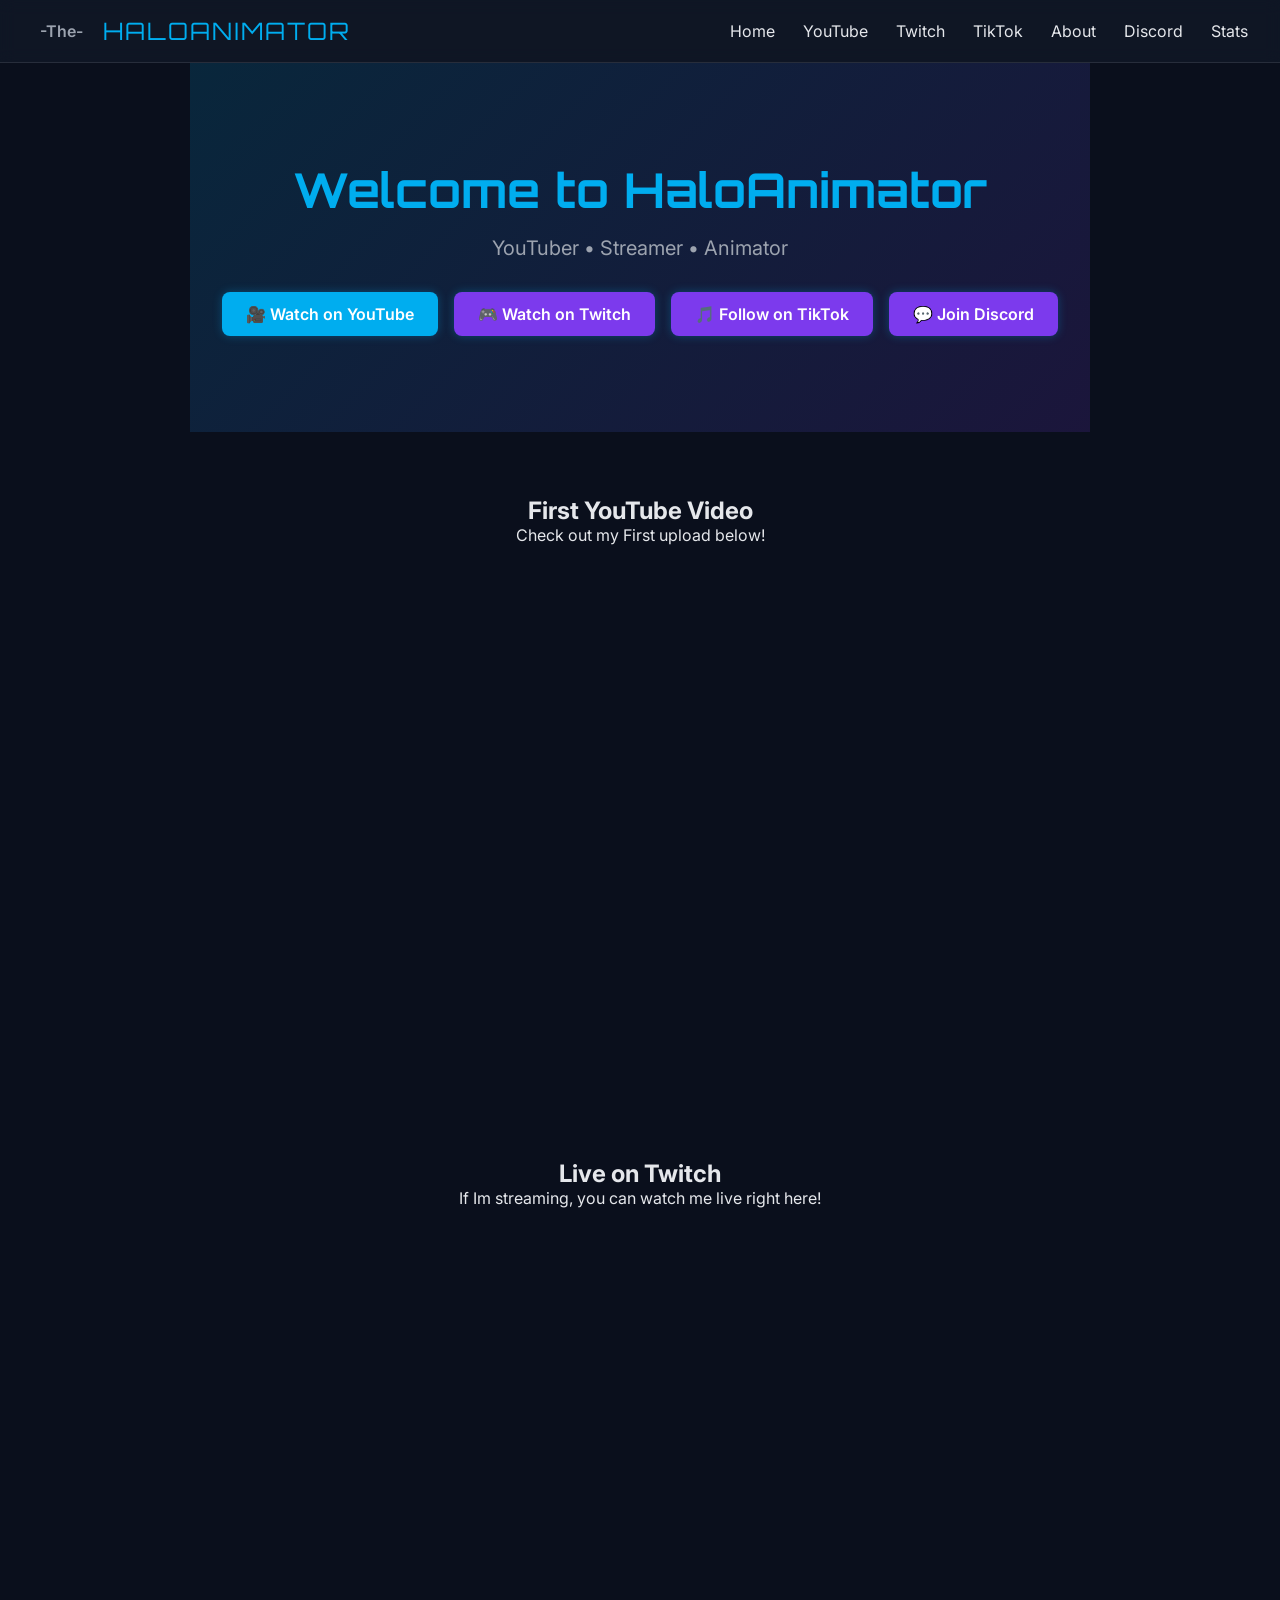
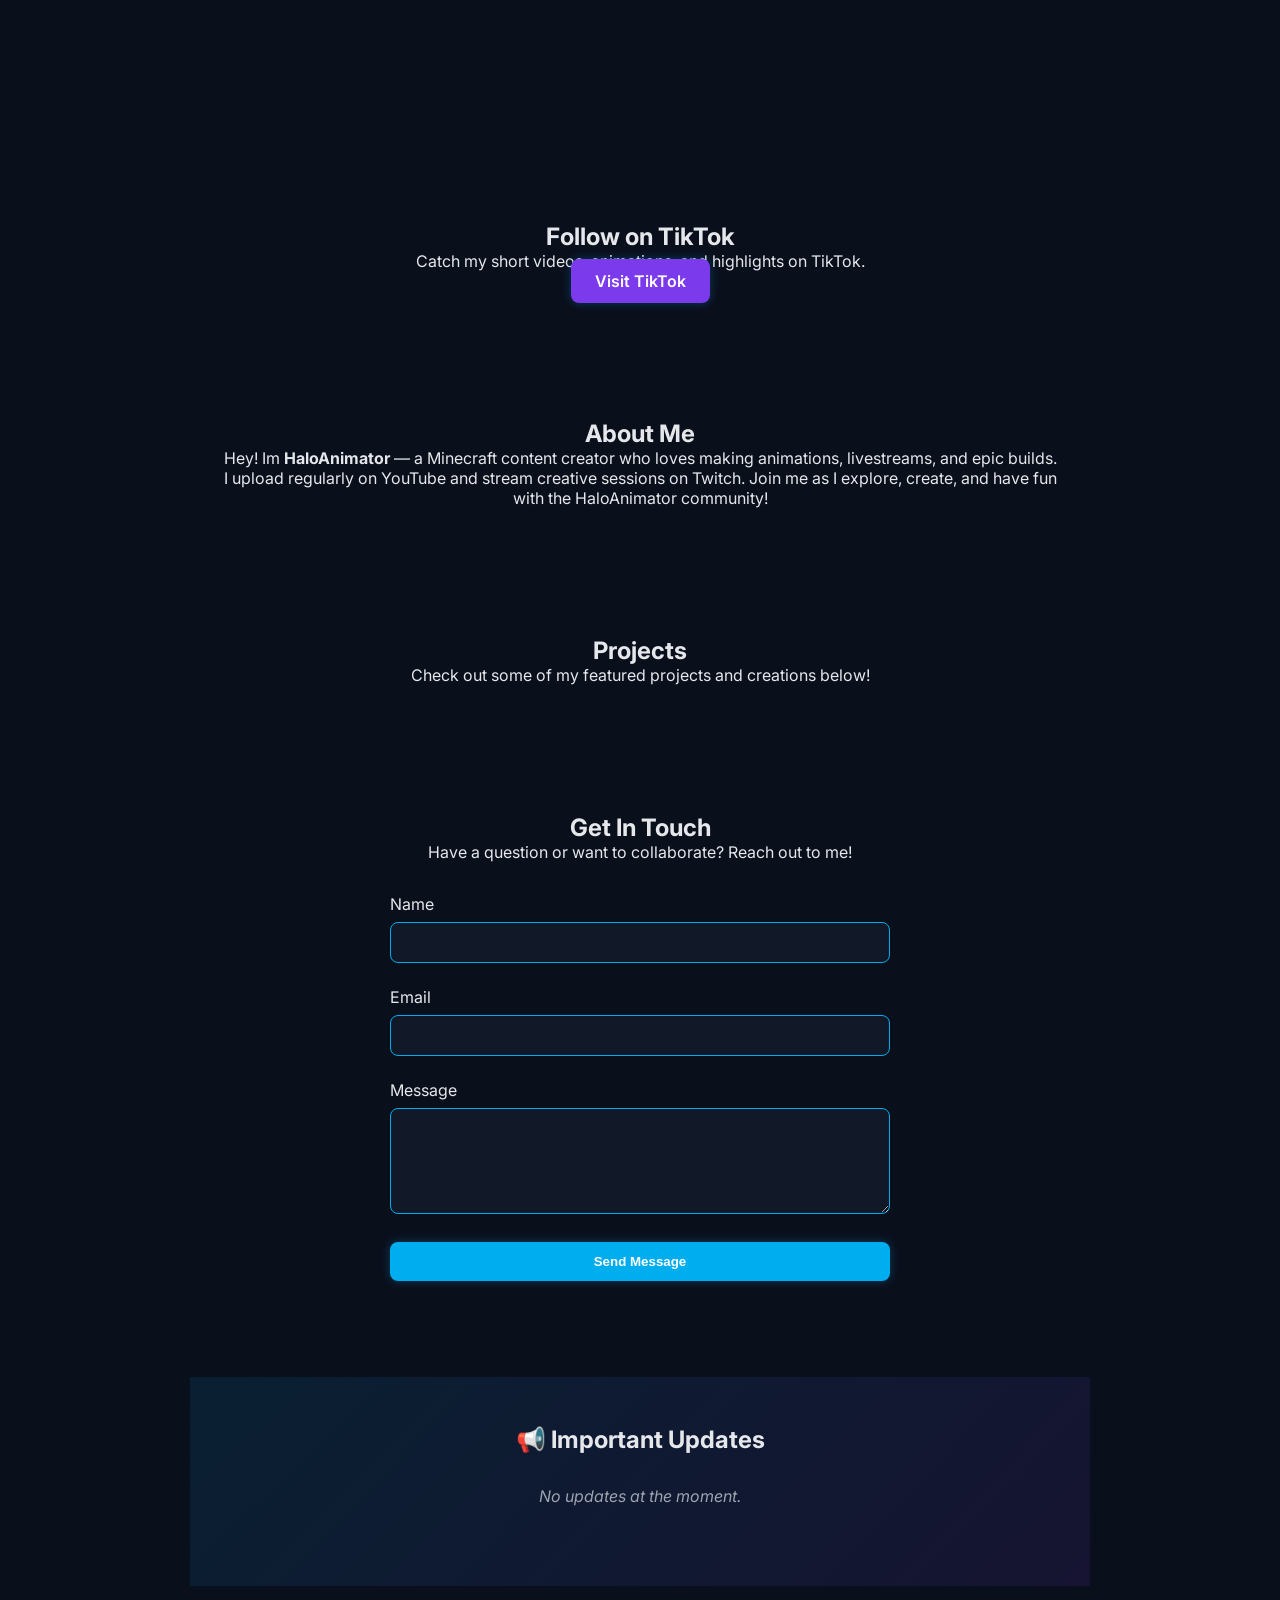
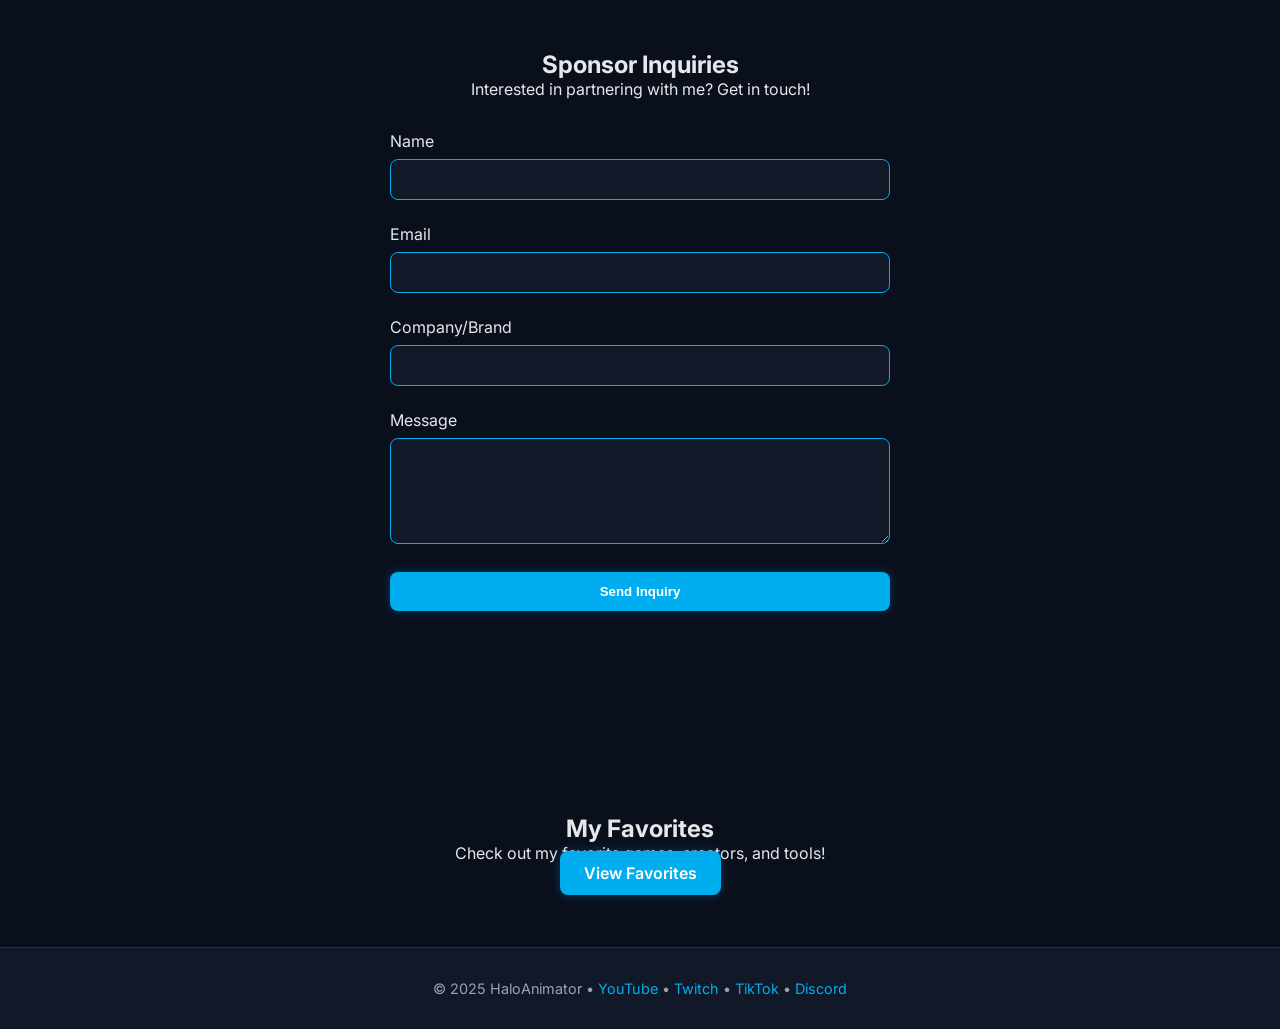
<file: index.html>
<!DOCTYPE html>
<html lang="en">
<head>
  <meta charset="UTF-8" />
  <meta name="viewport" content="width=device-width, initial-scale=1.0" />
  <title>HaloAnimator | YouTuber & Streamer</title>
  <link rel="stylesheet" href="css/style.css">
</head>

<body>
  <header>
    <div class="left-group">
      <a href="admin_login.html" class="admin-link">-The-</a>
      <div class="logo">HaloAnimator</div>
    </div>
    <nav>
      <a href="#home">Home</a>
      <a href="#youtube">YouTube</a>
      <a href="#twitch">Twitch</a>
      <a href="#tiktok">TikTok</a>
      <a href="#about">About</a>
      <a href="#contact">Discord</a>
      <a href="stats.html">Stats</a>
    </nav>
  </header>

  <main>
    <section id="home" class="hero">
    <h1>Welcome to HaloAnimator</h1>
    <p>YouTuber • Streamer • Animator</p>
    <div class="buttons">
      <a href="https://www.youtube.com/@HalloAnimator" target="_blank" class="btn btn-primary">🎥 Watch on YouTube</a>
      <a href="https://www.twitch.tv/haloanimatoryt" target="_blank" class="btn btn-secondary">🎮 Watch on Twitch</a>
      <a href="https://www.tiktok.com/@haloanimator" target="_blank" class="btn btn-secondary">🎵 Follow on TikTok</a>
      <a href="https://discord.gg/bjzzyJUhgv" target="_blank" class="btn btn-secondary">💬 Join Discord</a>
    </div>
  </section>

  <section id="youtube">
    <h2>First YouTube Video</h2>
    <p>Check out my First upload below!</p>
    <iframe src="https://www.youtube.com/watch?v=JEl3f1_FmaY"></iframe>
  </section>

  <section id="twitch">
    <h2>Live on Twitch</h2>
    <p>If Im streaming, you can watch me live right here!</p>
    <iframe src="https://player.twitch.tv/?channel=haloanimatoryt&parent=example.com" allowfullscreen></iframe>
  </section>

  <section id="tiktok">
    <h2>Follow on TikTok</h2>
    <p>Catch my short videos, animations, and highlights on TikTok.</p>
    <a href="https://www.tiktok.com/@haloanimator" target="_blank" class="btn btn-secondary">Visit TikTok</a>
  </section>

  <section id="about">
    <h2>About Me</h2>
    <p>Hey! Im <strong>HaloAnimator</strong> — a Minecraft content creator who loves making animations, livestreams, and epic builds.  
      I upload regularly on YouTube and stream creative sessions on Twitch. Join me as I explore, create, and have fun with the HaloAnimator community!</p>
  </section>

  <section id="projects">
    <h2>Projects</h2>
    <p>Check out some of my featured projects and creations below!</p>
    <!-- Add your projects content here -->
  </section>

  <section id="contact">
    <h2>Get In Touch</h2>
    <p>Have a question or want to collaborate? Reach out to me!</p>
    <form style="max-width: 500px; margin: 2rem auto; text-align: left;" action="mailto:kevin.nguyen_@outlook.com" method="POST" enctype="text/plain">
      <div style="margin-bottom: 1.5rem;">
        <label for="contact-name" style="display: block; margin-bottom: 0.5rem; color: var(--text);">Name</label>
        <input type="text" id="contact-name" name="name" required style="width: 100%; padding: 0.75rem; border: 1px solid var(--primary); border-radius: 8px; background: var(--surface); color: var(--text);">
      </div>
      <div style="margin-bottom: 1.5rem;">
        <label for="contact-email" style="display: block; margin-bottom: 0.5rem; color: var(--text);">Email</label>
        <input type="email" id="contact-email" name="email" required style="width: 100%; padding: 0.75rem; border: 1px solid var(--primary); border-radius: 8px; background: var(--surface); color: var(--text);">
      </div>
      <div style="margin-bottom: 1.5rem;">
        <label for="contact-message" style="display: block; margin-bottom: 0.5rem; color: var(--text);">Message</label>
        <textarea id="contact-message" name="message" rows="5" required style="width: 100%; padding: 0.75rem; border: 1px solid var(--primary); border-radius: 8px; background: var(--surface); color: var(--text); font-family: 'Inter', sans-serif;"></textarea>
      </div>
      <button type="submit" class="btn btn-primary" style="width: 100%;">Send Message</button>
    </form>
  </section>

  <!-- Admin Messages Display -->
  <section id="admin-messages" style="background: linear-gradient(135deg, rgba(0,173,239,0.1), rgba(124,58,237,0.1)); padding: 3rem 1rem;">
    <h2>📢 Important Updates</h2>
    <div id="viewer-messages" style="max-width: 800px; margin: 2rem auto; display: grid; gap: 1rem;">
      <p style="color: var(--muted); font-style: italic;">No updates at the moment.</p>
    </div>
  </section>

  <section id="sponsors">
    <h2>Sponsor Inquiries</h2>
    <p>Interested in partnering with me? Get in touch!</p>
    <form style="max-width: 500px; margin: 2rem auto; text-align: left;" action="mailto:kevin.nguyen_@outlook.com" method="POST" enctype="text/plain">
      <div style="margin-bottom: 1.5rem;">
        <label for="name" style="display: block; margin-bottom: 0.5rem; color: var(--text);">Name</label>
        <input type="text" id="name" name="name" required style="width: 100%; padding: 0.75rem; border: 1px solid var(--primary); border-radius: 8px; background: var(--surface); color: var(--text);">
      </div>
      <div style="margin-bottom: 1.5rem;">
        <label for="email" style="display: block; margin-bottom: 0.5rem; color: var(--text);">Email</label>
        <input type="email" id="email" name="email" required style="width: 100%; padding: 0.75rem; border: 1px solid var(--primary); border-radius: 8px; background: var(--surface); color: var(--text);">
      </div>
      <div style="margin-bottom: 1.5rem;">
        <label for="company" style="display: block; margin-bottom: 0.5rem; color: var(--text);">Company/Brand</label>
        <input type="text" id="company" name="company" style="width: 100%; padding: 0.75rem; border: 1px solid var(--primary); border-radius: 8px; background: var(--surface); color: var(--text);">
      </div>
      <div style="margin-bottom: 1.5rem;">
        <label for="message" style="display: block; margin-bottom: 0.5rem; color: var(--text);">Message</label>
        <textarea id="message" name="message" rows="5" required style="width: 100%; padding: 0.75rem; border: 1px solid var(--primary); border-radius: 8px; background: var(--surface); color: var(--text); font-family: 'Inter', sans-serif;"></textarea>
      </div>
      <button type="submit" class="btn btn-primary" style="width: 100%;">Send Inquiry</button>
    </form>
  </section>
  <section id="favorites" style="margin-top: 43px;">
    <h2>My Favorites</h2>
    <p>Check out my favorite games, creators, and tools!</p>
    <a href="favorite.html" class="btn btn-primary">View Favorites</a>
  </section>
  </main>

  <footer>
    <p>© 2025 HaloAnimator • <a href="https://www.youtube.com/@HalloAnimator" target="_blank">YouTube</a> • <a href="https://www.twitch.tv/haloanimatoryt" target="_blank">Twitch</a> • <a href="https://www.tiktok.com/@haloanimator" target="_blank">TikTok</a> • <a href="https://discord.gg/bjzzyJUhgv" target="_blank">Discord</a></p>
  </footer>

  <script>
    // Display admin messages on the viewer page
    function loadViewerMessages() {
      var messages = JSON.parse(localStorage.getItem('admin-messages') || '[]');
      var viewerMessages = document.getElementById('viewer-messages');

      if(messages.length === 0) {
        viewerMessages.innerHTML = '<p style="color: var(--muted); font-style: italic;">No updates at the moment.</p>';
        return;
      }

      // Sort by newest first
      messages.reverse();

      viewerMessages.innerHTML = messages.map(function(msg) {
        return '<div style="background: rgba(0,173,239,0.08); padding: 1.5rem; border-radius: 8px; border-left: 3px solid var(--primary);">' +
               '<h3 style="margin: 0 0 0.5rem 0; color: var(--primary);">' + escapeHtml(msg.title) + '</h3>' +
               '<p style="margin: 0.5rem 0; color: var(--muted); font-size: 0.85rem;">' + msg.timestamp + '</p>' +
               '<p style="margin: 0.75rem 0 0 0; color: var(--text); line-height: 1.6;">' + escapeHtml(msg.content) + '</p>' +
               '</div>';
      }).join('');
    }

    // Helper function to escape HTML
    function escapeHtml(text) {
      var div = document.createElement('div');
      div.textContent = text;
      return div.innerHTML;
    }

    // Load messages on page load
    loadViewerMessages();

    // Refresh messages every 5 seconds
    setInterval(loadViewerMessages, 5000);
  </script>
</body>
</html>
</file>
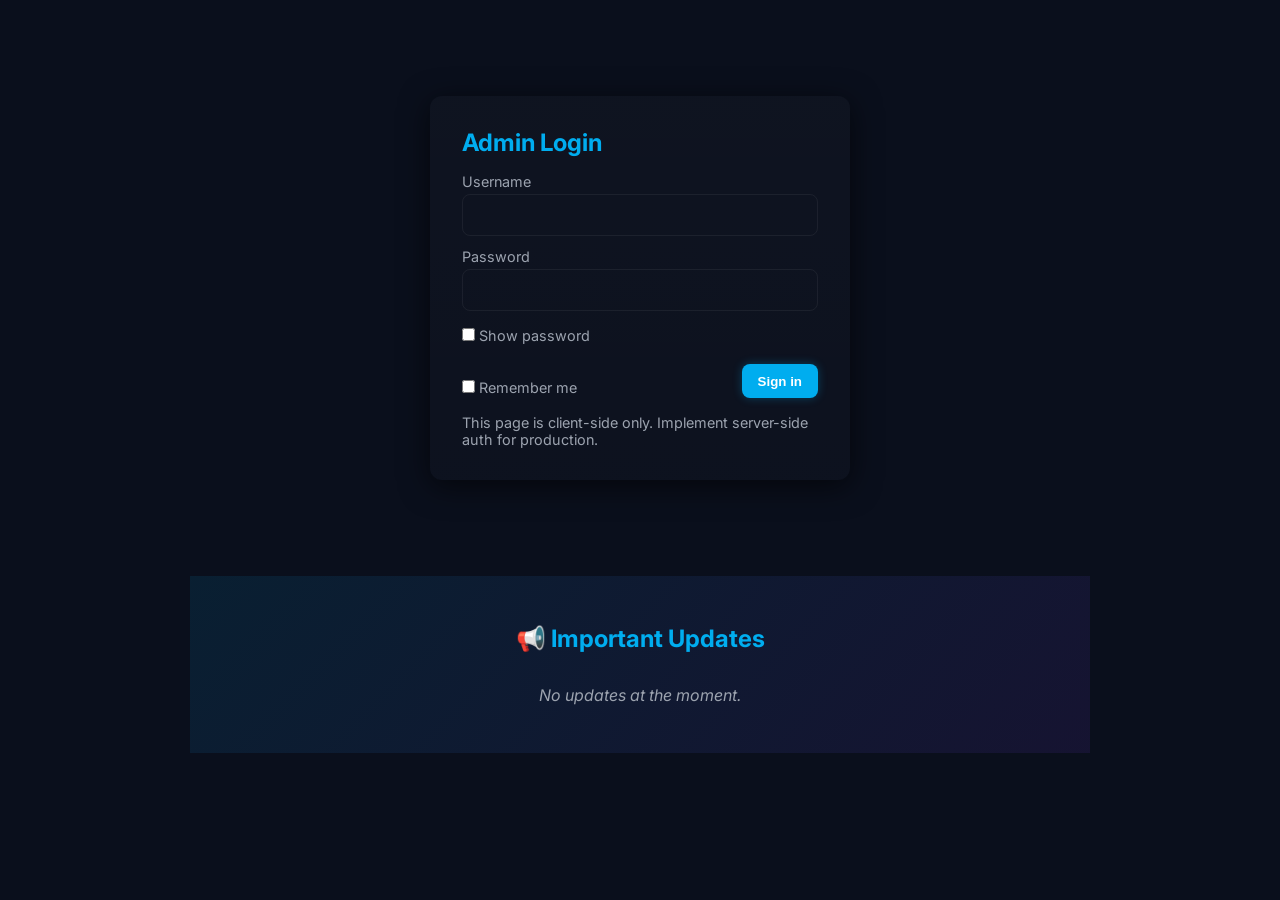
<file: admin_login.html>
<!doctype html>
<html lang="en">
<head>
  <meta charset="utf-8" />
  <meta name="viewport" content="width=device-width,initial-scale=1" />
  <title>Admin Login</title>
  <link rel="stylesheet" href="css/style.css">
  <style>
    .login-container { max-width: 420px; margin: 6rem auto; padding: 2rem; background: linear-gradient(180deg, rgba(255,255,255,0.02), rgba(255,255,255,0.01)); border-radius: 12px; box-shadow: 0 6px 30px rgba(0,0,0,0.6); }
    .login-container h1 { font-size: 1.5rem; color: var(--primary); margin-bottom: 1rem; }
    
    .panel-container { max-width: 900px; margin: 2rem auto; padding: 2rem; background: linear-gradient(180deg, rgba(255,255,255,0.02), rgba(255,255,255,0.01)); border-radius: 12px; box-shadow: 0 6px 30px rgba(0,0,0,0.6); }
    .panel-container h1 { font-size: 1.8rem; color: var(--primary); margin-bottom: 2rem; text-align: center; }
    .panel-container h2 { font-size: 1.2rem; color: var(--text); margin-bottom: 1.5rem; margin-top: 2rem; }
    
    .message-form-wrapper { background: rgba(0,173,239,0.05); padding: 1.5rem; border-radius: 8px; margin-bottom: 2rem; border: 1px solid rgba(0,173,239,0.1); }
    
    label { display:block; margin-top:0.75rem; color:var(--muted); font-size:0.9rem; }
    input[type="text"], input[type="password"], textarea { width:100%; padding:0.75rem; margin-top:0.25rem; border-radius:8px; border:1px solid rgba(255,255,255,0.06); background:transparent; color:var(--text); font-family: inherit; }
    input[type="text"]:focus, input[type="password"]:focus, textarea:focus { outline:none; border-color: var(--primary); box-shadow: 0 0 8px rgba(0,173,239,0.3); }
    textarea { resize: vertical; }
    
    .form-row { margin-top:1rem; }
    .form-actions { display:flex; gap:1rem; flex-wrap:wrap; margin-top:1.5rem; }
    .actions { display:flex; justify-content:space-between; align-items:center; margin-top:1.25rem; }
    .small { font-size:0.9rem; color:var(--muted); }
    
    .btn { padding:0.6rem 1rem; border-radius:8px; border: none; cursor: pointer; font-weight: 600; transition: all 0.3s; }
    .btn-primary { background: var(--primary); color: white; }
    .btn-primary:hover { box-shadow: 0 0 15px rgba(0,173,239,0.5); transform: translateY(-2px); }
    .btn-secondary { background: var(--secondary); color: white; }
    .btn-secondary:hover { box-shadow: 0 0 15px rgba(124,58,237,0.5); transform: translateY(-2px); }
    .btn-tertiary { background: rgba(239,68,68,0.8); color: white; }
    .btn-tertiary:hover { background: rgba(239,68,68,1); }
    .btn-small { padding: 0.4rem 0.8rem; font-size: 0.85rem; }
    .btn-delete { background: rgba(239,68,68,0.6); color: white; }
    .btn-delete:hover { background: rgba(239,68,68,0.9); }
    
    .messages-list-wrapper { background: rgba(255,255,255,0.01); padding: 1.5rem; border-radius: 8px; border: 1px solid rgba(255,255,255,0.06); }
    .messages-list { display: grid; gap: 1rem; }
    .message-item { background: rgba(0,173,239,0.08); padding: 1rem; border-radius: 8px; border-left: 3px solid var(--primary); }
    .message-header { display: flex; justify-content: space-between; align-items: flex-start; margin-bottom: 0.75rem; }
    .message-header h3 { margin: 0; color: var(--primary); font-size: 1rem; }
    .message-time { font-size: 0.8rem; color: var(--muted); }
    .message-body { margin: 0.75rem 0; color: var(--text); line-height: 1.5; }
    .no-messages { color: var(--muted); font-style: italic; margin: 1rem 0; }
  </style>
</head>
<body>
  <main>
    <!-- Login Form -->
    <div class="login-container" id="login-section">
      <h1>Admin Login</h1>
      <form id="admin-login" action="#" method="post">
        <label for="username">Username</label>
        <input id="username" name="username" type="text" autocomplete="username" required />

        <label for="password">Password</label>
        <input id="password" name="password" type="password" autocomplete="current-password" required />

        <div class="form-row">
          <label><input id="show-pass" type="checkbox"> Show password</label>
        </div>

        <div class="actions">
          <div class="small"><label><input type="checkbox" name="remember"> Remember me</label></div>
          <button type="submit" class="btn btn-primary">Sign in</button>
        </div>
      </form>
      <p class="small" style="margin-top:1rem;">This page is client-side only. Implement server-side auth for production.</p>
    </div>

    <!-- Admin Message Panel (hidden until login) -->
    <div class="message-panel" id="message-section" style="display:none;">
      <div class="panel-container">
        <h1>Admin Message Center</h1>
        <div class="message-form-wrapper">
          <h2>Send Message to Viewers</h2>
          <form id="message-form">
            <label for="message-title">Message Title</label>
            <input id="message-title" type="text" placeholder="e.g., Stream Schedule Update" required />

            <label for="message-content">Message Content</label>
            <textarea id="message-content" placeholder="Enter your message for viewers..." rows="5" required></textarea>

            <div class="form-actions">
              <button type="submit" class="btn btn-primary">Send Message</button>
              <button type="button" class="btn btn-secondary" id="clear-messages">Clear All Messages</button>
              <button type="button" class="btn btn-tertiary" id="logout-btn">Logout</button>
            </div>
          </form>
        </div>

        <div class="messages-list-wrapper">
          <h2>Recent Messages</h2>
          <div id="messages-list" class="messages-list">
            <p class="no-messages">No messages sent yet.</p>
          </div>
        </div>
      </div>
    </div>

    <!-- Public Messages Display -->
    <section style="background: linear-gradient(135deg, rgba(0,173,239,0.1), rgba(124,58,237,0.1)); padding: 3rem 1rem; margin-top: 3rem;">
      <div style="max-width: 800px; margin: 0 auto;">
        <h2 style="text-align: center; color: var(--primary); margin-bottom: 2rem;">📢 Important Updates</h2>
        <div id="public-messages" style="display: grid; gap: 1rem;">
          <p style="color: var(--muted); font-style: italic; text-align: center;">No updates at the moment.</p>
        </div>
      </div>
    </section>
  </main>
  <script>
    // Show/hide password toggle
    document.getElementById('show-pass').addEventListener('change', function(e){
      document.getElementById('password').type = e.target.checked ? 'text' : 'password';
    });

    // Check if user is already logged in
    function checkLoginStatus() {
      if (localStorage.getItem('admin-authenticated')) {
        showMessagePanel();
      }
    }

    // Show message panel and hide login
    function showMessagePanel() {
      document.getElementById('login-section').style.display = 'none';
      document.getElementById('message-section').style.display = 'block';
      loadMessages();
    }

    // Hide message panel and show login
    function showLoginPanel() {
      document.getElementById('login-section').style.display = 'block';
      document.getElementById('message-section').style.display = 'none';
    }

    // Handle login submission
    document.getElementById('admin-login').addEventListener('submit', function(e){
      e.preventDefault();
      var u = document.getElementById('username').value.trim();
      var p = document.getElementById('password').value;
      if(!u || !p){ alert('Please enter username and password'); return; }
      // Demo client-side check: username must be HaloAnimator
      if (u === 'HaloAnimator' && p === 'Halo') {
        localStorage.setItem('admin-authenticated', 'true');
        showMessagePanel();
      } else {
        alert('Invalid username or password');
      }
    });

    // Handle message submission
    document.getElementById('message-form').addEventListener('submit', function(e){
      e.preventDefault();
      var title = document.getElementById('message-title').value.trim();
      var content = document.getElementById('message-content').value.trim();
      
      if(!title || !content) {
        alert('Please fill in both title and content');
        return;
      }

      // Create message object
      var message = {
        id: Date.now(),
        title: title,
        content: content,
        timestamp: new Date().toLocaleString()
      };

      // Get existing messages from localStorage
      var messages = JSON.parse(localStorage.getItem('admin-messages') || '[]');
      messages.push(message);
      localStorage.setItem('admin-messages', JSON.stringify(messages));

      // Clear form
      document.getElementById('message-title').value = '';
      document.getElementById('message-content').value = '';

      // Reload messages display
      loadMessages();
      alert('Message sent to viewers!');
    });

    // Load and display all messages
    function loadMessages() {
      var messages = JSON.parse(localStorage.getItem('admin-messages') || '[]');
      var messagesList = document.getElementById('messages-list');

      if(messages.length === 0) {
        messagesList.innerHTML = '<p class="no-messages">No messages sent yet.</p>';
        return;
      }

      // Sort by newest first
      messages.reverse();

      messagesList.innerHTML = messages.map(function(msg) {
        return '<div class="message-item">' +
               '<div class="message-header">' +
               '<h3>' + escapeHtml(msg.title) + '</h3>' +
               '<span class="message-time">' + msg.timestamp + '</span>' +
               '</div>' +
               '<p class="message-body">' + escapeHtml(msg.content) + '</p>' +
               '<button type="button" class="btn btn-small btn-delete" onclick="deleteMessage(' + msg.id + ')">Delete</button>' +
               '</div>';
      }).join('');
    }

    // Delete a specific message
    function deleteMessage(id) {
      if(confirm('Delete this message?')) {
        var messages = JSON.parse(localStorage.getItem('admin-messages') || '[]');
        messages = messages.filter(function(msg) { return msg.id !== id; });
        localStorage.setItem('admin-messages', JSON.stringify(messages));
        loadMessages();
      }
    }

    // Clear all messages
    document.getElementById('clear-messages').addEventListener('click', function(){
      if(confirm('Delete all messages? This cannot be undone.')) {
        localStorage.removeItem('admin-messages');
        loadMessages();
        alert('All messages cleared');
      }
    });

    // Logout
    document.getElementById('logout-btn').addEventListener('click', function(){
      localStorage.removeItem('admin-authenticated');
      document.getElementById('message-form').reset();
      showLoginPanel();
    });

    // Helper function to escape HTML
    function escapeHtml(text) {
      var div = document.createElement('div');
      div.textContent = text;
      return div.innerHTML;
    }

    // Initialize on page load
    checkLoginStatus();

    // Display admin messages on the page
    function loadViewerMessages() {
      var messages = JSON.parse(localStorage.getItem('admin-messages') || '[]');
      var viewerMessages = document.getElementById('public-messages');
      if(!viewerMessages) return;

      if(messages.length === 0) {
        viewerMessages.innerHTML = '<p style="color: var(--muted); font-style: italic;">No updates at the moment.</p>';
        return;
      }

      // Sort by newest first
      messages.reverse();

      viewerMessages.innerHTML = messages.map(function(msg) {
        return '<div style="background: rgba(0,173,239,0.08); padding: 1.5rem; border-radius: 8px; border-left: 3px solid var(--primary);">' +
               '<h3 style="margin: 0 0 0.5rem 0; color: var(--primary);">' + escapeHtml(msg.title) + '</h3>' +
               '<p style="margin: 0.5rem 0; color: var(--muted); font-size: 0.85rem;">' + msg.timestamp + '</p>' +
               '<p style="margin: 0.75rem 0 0 0; color: var(--text); line-height: 1.6;">' + escapeHtml(msg.content) + '</p>' +
               '</div>';
      }).join('');
    }

    // Load messages on page load
    loadViewerMessages();

    // Refresh messages every 5 seconds
    setInterval(loadViewerMessages, 5000);
  </script>
</body>
</html>
</file>
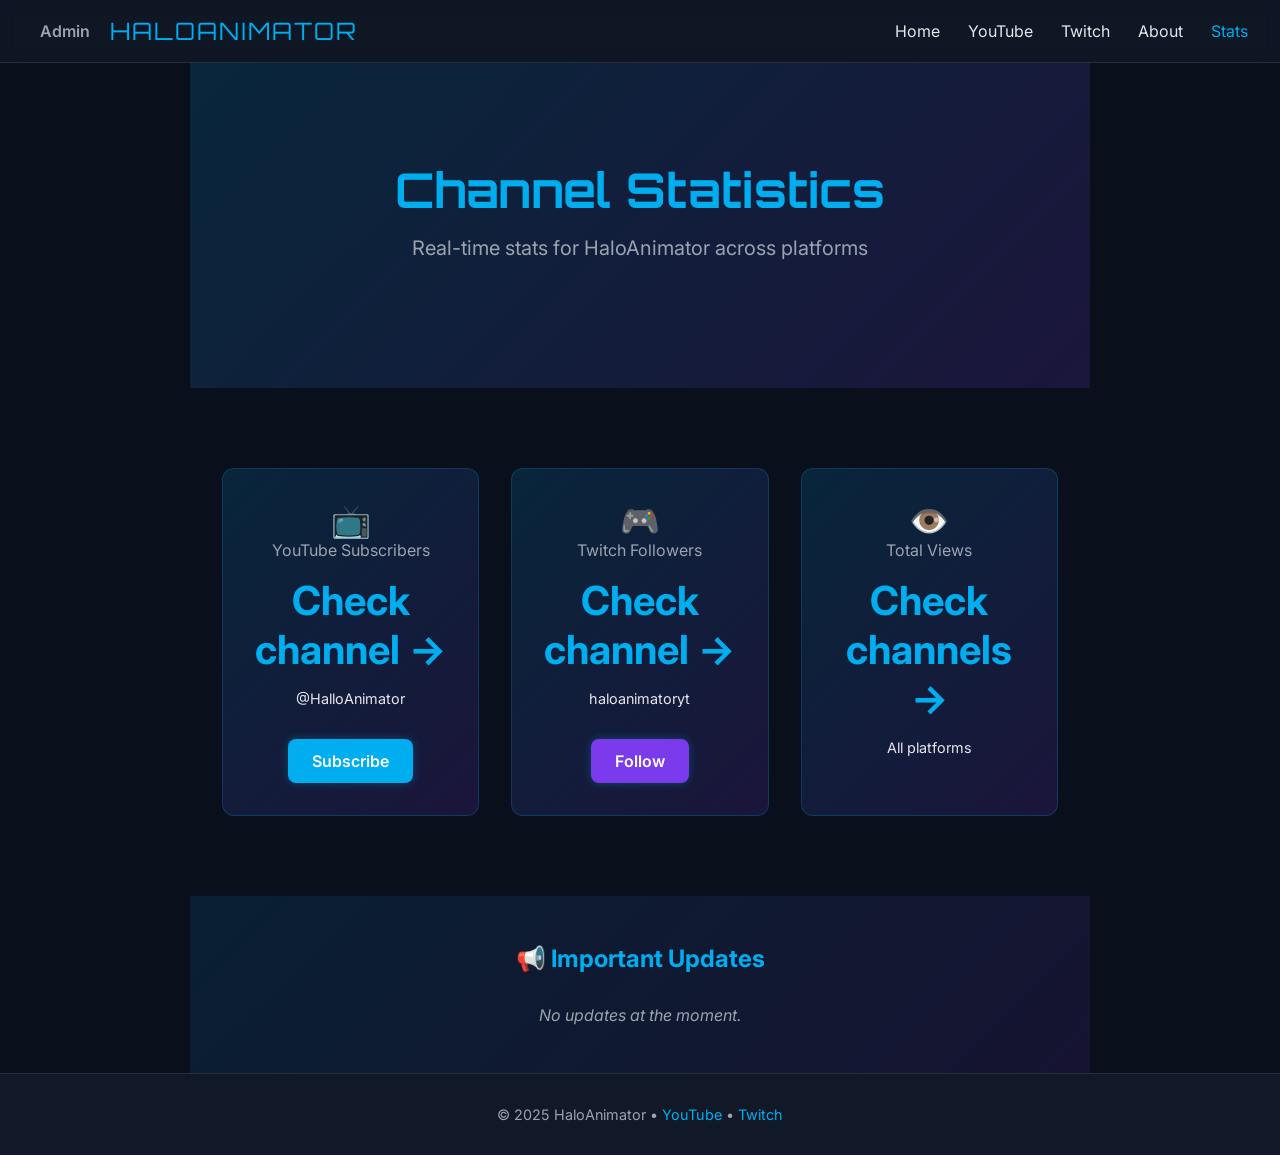
<file: stats.html>
<!DOCTYPE html>
<html lang="en">
<head>
  <meta charset="UTF-8" />
  <meta name="viewport" content="width=device-width, initial-scale=1.0" />
  <title>HaloAnimator | Channel Stats</title>
  <link rel="stylesheet" href="css/style.css">
  <style>
    .stats-container {
      max-width: 900px;
      margin: 3rem auto;
      padding: 2rem;
      display: grid;
      grid-template-columns: repeat(auto-fit, minmax(250px, 1fr));
      gap: 2rem;
    }
    .stat-card {
      background: linear-gradient(135deg, rgba(0,173,239,0.15), rgba(124,58,237,0.15));
      border-radius: 12px;
      padding: 2rem;
      text-align: center;
      border: 1px solid rgba(0,173,239,0.2);
      transition: transform 0.3s, box-shadow 0.3s;
    }
    .stat-card:hover {
      transform: translateY(-5px);
      box-shadow: 0 10px 30px rgba(0,173,239,0.2);
    }
    .stat-number {
      font-size: 2.5rem;
      font-weight: bold;
      color: var(--primary);
      margin: 1rem 0;
    }
    .stat-label {
      color: var(--muted);
      font-size: 1rem;
      margin-bottom: 1rem;
    }
    .stat-platform {
      color: var(--text);
      font-size: 0.9rem;
      margin-top: 1rem;
    }
  </style>
</head>

<body>
  <header>
    <div class="left-group">
      <a href="admin_login.html" class="admin-link">Admin</a>
      <div class="logo">HaloAnimator</div>
    </div>
    <nav>
      <a href="index.html#home">Home</a>
      <a href="index.html#youtube">YouTube</a>
      <a href="index.html#twitch">Twitch</a>
      <a href="index.html#about">About</a>
      <a href="stats.html" style="color: var(--primary);">Stats</a>
    </nav>
  </header>

  <section class="hero">
    <h1>Channel Statistics</h1>
    <p>Real-time stats for HaloAnimator across platforms</p>
  </section>

  <div class="stats-container">
    <!-- YouTube Subscriber Count -->
    <div class="stat-card">
      <div style="font-size: 2rem;">📺</div>
      <div class="stat-label">YouTube Subscribers</div>
      <div class="stat-number" id="yt-subs">-</div>
      <div class="stat-platform">@HalloAnimator</div>
      <a href="https://www.youtube.com/@HalloAnimator" target="_blank" class="btn btn-primary" style="margin-top: 2rem; display: inline-block;">Subscribe</a>
    </div>

    <!-- Twitch Followers -->
    <div class="stat-card">
      <div style="font-size: 2rem;">🎮</div>
      <div class="stat-label">Twitch Followers</div>
      <div class="stat-number" id="twitch-followers">-</div>
      <div class="stat-platform">haloanimatoryt</div>
      <a href="https://www.twitch.tv/haloanimatoryt" target="_blank" class="btn btn-secondary" style="margin-top: 2rem; display: inline-block;">Follow</a>
    </div>

    <!-- Total Views -->
    <div class="stat-card">
      <div style="font-size: 2rem;">👁️</div>
      <div class="stat-label">Total Views</div>
      <div class="stat-number" id="total-views">-</div>
      <div class="stat-platform">All platforms</div>
    </div>
  </div>

  <!-- Admin Messages Display -->
  <section style="background: linear-gradient(135deg, rgba(0,173,239,0.1), rgba(124,58,237,0.1)); padding: 3rem 1rem; margin-top: 3rem;">
    <h2 style="text-align: center; color: var(--primary); margin-bottom: 2rem;">📢 Important Updates</h2>
    <div id="viewer-messages" style="max-width: 800px; margin: 0 auto; display: grid; gap: 1rem;">
      <p style="color: var(--muted); font-style: italic; text-align: center;">No updates at the moment.</p>
    </div>
  </section>

  <footer>
    <p>© 2025 HaloAnimator • <a href="https://www.youtube.com/@HalloAnimator" target="_blank">YouTube</a> • <a href="https://www.twitch.tv/haloanimatoryt" target="_blank">Twitch</a></p>
  </footer>

  <script>
    // Fetch YouTube subscriber count (requires API key or alternative method)
    // For demo purposes, you can manually update this or use a service
    function loadStats() {
      // These are placeholder values - update with actual API calls if needed
      document.getElementById('yt-subs').textContent = 'Check channel →';
      document.getElementById('twitch-followers').textContent = 'Check channel →';
      document.getElementById('total-views').textContent = 'Check channels →';
    }

    // Display admin messages on the page
    function loadViewerMessages() {
      var messages = JSON.parse(localStorage.getItem('admin-messages') || '[]');
      var viewerMessages = document.getElementById('viewer-messages');

      if(messages.length === 0) {
        viewerMessages.innerHTML = '<p style="color: var(--muted); font-style: italic; text-align: center;">No updates at the moment.</p>';
        return;
      }

      // Sort by newest first
      messages.reverse();

      viewerMessages.innerHTML = messages.map(function(msg) {
        return '<div style="background: rgba(0,173,239,0.08); padding: 1.5rem; border-radius: 8px; border-left: 3px solid var(--primary);">' +
               '<h3 style="margin: 0 0 0.5rem 0; color: var(--primary);">' + escapeHtml(msg.title) + '</h3>' +
               '<p style="margin: 0.5rem 0; color: var(--muted); font-size: 0.85rem;">' + msg.timestamp + '</p>' +
               '<p style="margin: 0.75rem 0 0 0; color: var(--text); line-height: 1.6;">' + escapeHtml(msg.content) + '</p>' +
               '</div>';
      }).join('');
    }

    // Helper function to escape HTML
    function escapeHtml(text) {
      var div = document.createElement('div');
      div.textContent = text;
      return div.innerHTML;
    }

    // Load on page load
    loadStats();
    loadViewerMessages();

    // Refresh messages every 5 seconds
    setInterval(loadViewerMessages, 5000);
  </script>
</body>
</html>
</file>
<file: css/style.css>
@import url('https://fonts.googleapis.com/css2?family=Orbitron:wght@600&family=Inter:wght@400;600&display=swap');

:root {
  --primary: #00ADEF;
  --secondary: #7C3AED;
  --bg: #0A0F1C;
  --surface: #111827;
  --text: #E5E7EB;
  --muted: #9CA3AF;
}

* {
  margin: 0;
  padding: 0;
  box-sizing: border-box;
}

body {
  background-color: var(--bg);
  color: var(--text);
  font-family: 'Inter', sans-serif;
  overflow-x: hidden;
}

header {
  position: sticky;
  top: 0;
  backdrop-filter: blur(8px);
  background: rgba(17, 24, 39, 0.8);
  display: flex;
  align-items: center;
  justify-content: space-between;
  padding: 1rem 2rem;
  z-index: 100;
  border-bottom: 1px solid rgba(255,255,255,0.1);
}

.logo {
  font-family: 'Orbitron', sans-serif;
  font-size: 1.5rem;
  color: var(--primary);
  text-transform: uppercase;
  letter-spacing: 2px;
}

nav a {
  color: var(--text);
  margin-left: 1.5rem;
  text-decoration: none;
  transition: color 0.3s, text-shadow 0.3s;
}

nav a:hover {
  color: var(--primary);
  text-shadow: 0 0 10px var(--primary);
}

.hero {
  display: flex;
  flex-direction: column;
  align-items: center;
  justify-content: center;
  text-align: center;
  padding: 6rem 1rem;
  background: linear-gradient(135deg, rgba(0,173,239,0.15), rgba(124,58,237,0.15));
}

.hero h1 {
  font-family: 'Orbitron', sans-serif;
  font-size: 3rem;
  color: var(--primary);
  margin-bottom: 1rem;
}

.hero p {
  font-size: 1.25rem;
  color: var(--muted);
  margin-bottom: 2rem;
}

.buttons {
  display: flex;
  gap: 1rem;
  flex-wrap: wrap;
  justify-content: center;
}

.btn {
  padding: 0.75rem 1.5rem;
  font-weight: 600;
  border: none;
  border-radius: 8px;
  cursor: pointer;
  text-decoration: none;
  color: white;
  transition: all 0.3s ease;
  box-shadow: 0 0 10px rgba(0,173,239,0.3);
}

.btn-primary {
  background: var(--primary);
}

.btn-primary:hover {
  background: #0094d8;
  box-shadow: 0 0 20px rgba(0,173,239,0.6);
}

.btn-secondary {
  background: var(--secondary);
}

.btn-secondary:hover {
  background: #692bdc;
  box-shadow: 0 0 20px rgba(124,58,237,0.6);
}

section {
  padding: 4rem 2rem;
  text-align: center;
  max-width: 900px;
  margin: auto;
}

iframe {
  width: 100%;
  max-width: 800px;
  height: 450px;
  border: none;
  border-radius: 12px;
  margin-top: 2rem;
}

footer {
  background: var(--surface);
  text-align: center;
  padding: 2rem;
  font-size: 0.9rem;
  color: var(--muted);
  border-top: 1px solid rgba(255,255,255,0.1);
}

footer a {
  color: var(--primary);
  text-decoration: none;
}

footer a:hover {
  text-shadow: 0 0 8px var(--primary);
}

/* Admin link on left of header */
.left-group { display:flex; align-items:center; gap:0.75rem; }
.admin-link { color: var(--muted); text-decoration: none; padding: 0.25rem 0.5rem; border-radius: 6px; font-weight:600; }
.admin-link:hover { color: var(--primary); text-shadow: 0 0 8px var(--primary); }
</file>
